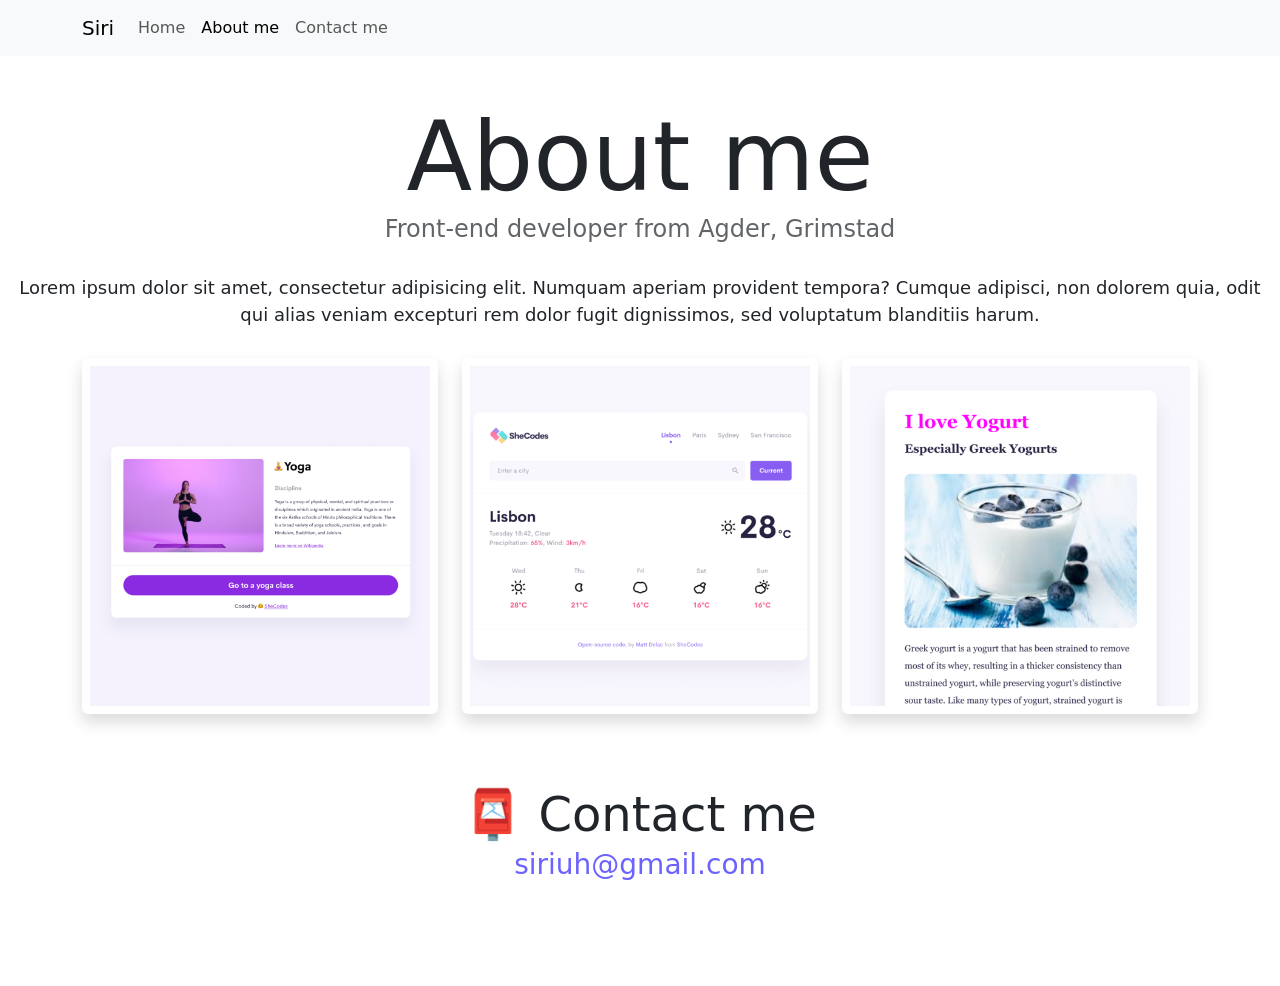
<file: about.html>
<!DOCTYPE html>
<html lang="en">
  <head>
    <meta charset="UTF-8" />
    <meta http-equiv="X-UA-Compatible" content="IE=edge" />
    <meta name="viewport" content="width=device-width, initial-scale=1.0" />
    <link
      href="https://cdn.jsdelivr.net/npm/bootstrap@5.0.0-beta2/dist/css/bootstrap.min.css"
      rel="stylesheet"
      integrity="sha384-BmbxuPwQa2lc/FVzBcNJ7UAyJxM6wuqIj61tLrc4wSX0szH/Ev+nYRRuWlolflfl"
      crossorigin="anonymous"
    />
    <script
      src="https://cdn.jsdelivr.net/npm/bootstrap@5.0.0-beta2/dist/js/bootstrap.bundle.min.js"
      integrity="sha384-b5kHyXgcpbZJO/tY9Ul7kGkf1S0CWuKcCD38l8YkeH8z8QjE0GmW1gYU5S9FOnJ0"
      crossorigin="anonymous"
    ></script>
    <link rel="stylesheet" href="/style.css" />
    <title>About me - Siri</title>
    <meta
      name="description"
      content="About Siri, a front-end developer based in Europe"
    />
  </head>
  <body>
    <nav class="navbar navbar-expand-lg navbar-light bg-light fixed-top">
      <div class="container">
        <a class="navbar-brand" href="/" title="Homepage">Siri</a>
        <button
          class="navbar-toggler"
          type="button"
          data-bs-toggle="collapse"
          data-bs-target="#navbarNav"
          aria-controls="navbarNav"
          aria-expanded="false"
          aria-label="Toggle navigation"
        >
          <span class="navbar-toggler-icon"></span>
        </button>
        <div class="collapse navbar-collapse" id="navbarNav">
          <ul class="navbar-nav">
            <li class="nav-item">
              <a class="nav-link" aria-current="page" href="/" tilte="Homepage"
                >Home</a
              >
            </li>
            <li class="nav-item">
              <a
                class="nav-link active"
                href="/about.html"
                title="About Siri"
                >About me</a
              >
            </li>
            <li class="nav-item">
              <a
                class="nav-link"
                href="/about.html#contact"
                title="Contact Siri"
                >Contact me</a
              >
            </li>
          </ul>
        </div>
      </div>
    </nav>
    <h1 class="text-center">About me</h1>
    <h3 class="text-center">Front-end developer from Agder, Grimstad</h3>
    <div class="about-paragraphs text-center">
      <p>
        Lorem ipsum dolor sit amet, consectetur adipisicing elit. Numquam
        aperiam provident tempora? Cumque adipisci, non dolorem quia, odit qui
        alias veniam excepturi rem dolor fugit dignissimos, sed voluptatum
        blanditiis harum.
      </p>
    </div>
    <div class="container">
      <div class="row">
        <div class="col-sm-4">
          <img
            src="/images/yoga.png"
            class="img-fluid p-2 mb-4 shadow rounded"
            alt="Yoga project"
          />
        </div>
        <div class="col-sm-4">
          <img
            src="/images/weather.png"
            class="img-fluid p-2 mb-4 shadow rounded"
            alt="Weather project"
          />
        </div>
        <div class="col-sm-4">
          <img
            src="/images/yogurt.png"
            class="img-fluid p-2 mb-4 shadow rounded"
            alt="Yogurt project"
          />
        </div>
      </div>
    </div>
    <div id="contact" class="mt-5">
      <h2 class="text-center">📮 Contact me</h2>
      <a href="mailto:siriuh@gmail.com" class="email-link"> siriuh@gmail.com </a>
    </div>
  </body>
</html>
</file>
<file: style.css>
:root {
  --primary-color: #6c63ff;
  --secondary-color: #f5f2fe;
  --box-shadow: 0 5px 10px rgba(0, 0, 0, 0.3);
}

body {
  margin: 100px 0;
}

h1,
h2,
h3 {
  margin: 0;
}

h1 {
  font-size: 96px;
}

h2 {
  font-size: 48px;
}

h3 {
  font-size: 24px;
  opacity: 0.7;
}

p {
  font-size: 18px;
  line-height: 1.5;
}

.navigation-links {
  display: flex;
  margin-top: 40px;
  justify-content: center;
}

.navigation-links a {
  margin: 20px;
}

.primary-link {
  border-radius: 4px;
  padding: 20px 15px;
  text-decoration: none;
  text-transform: capitalize;
  background: var(--primary-color);
  box-shadow: var(--box-shadow);
  color: white;
}

.primary-link:hover {
  color: white;
}

.secondary-link {
  border-radius: 4px;
  padding: 20px 15px;
  text-decoration: none;
  text-transform: capitalize;
  color: var(--primary-color);
  border: 1px solid var(--primary-color);
}

.homepage-link {
  color: var(--primary-color);
  text-align: center;
  display: block;
}

.about-paragraphs {
  margin: 30px 0;
}

.about-paragraphs p {
  margin: 10px;
}

.email-link {
  display: flex;
  justify-content: center;
  color: var(--primary-color);
  font-size: 28px;
  text-decoration: none;
}

.email-link:hover {
  text-decoration: underline;
}

@media (max-width: 576px) {
  h1 {
    font-size: 48px;
    line-height: 1.5;
  }

  h2 {
    font-size: 32px;
    text-align: center;
  }

  p {
    text-align: center;
  }

  .project-link {
    display: block;
    text-align: center;
    margin: 0 20px;
  }
}
</file>
